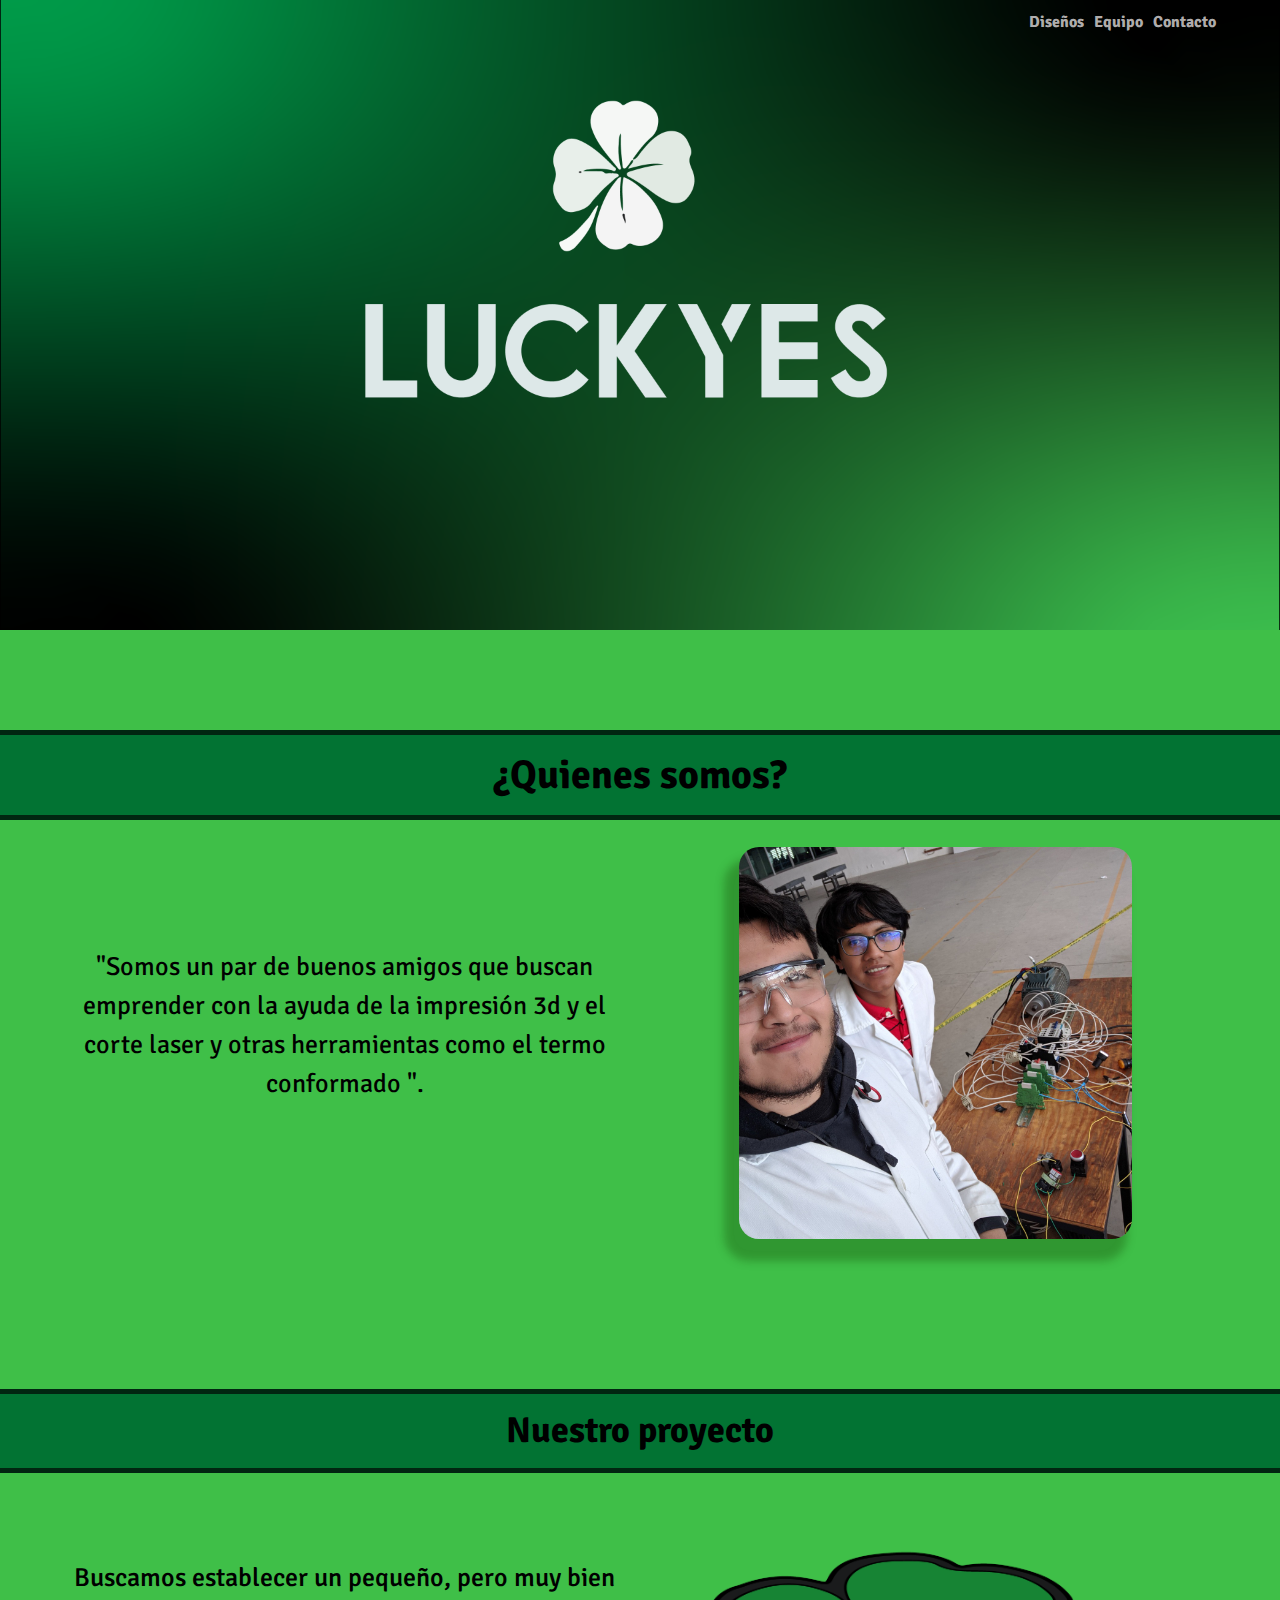
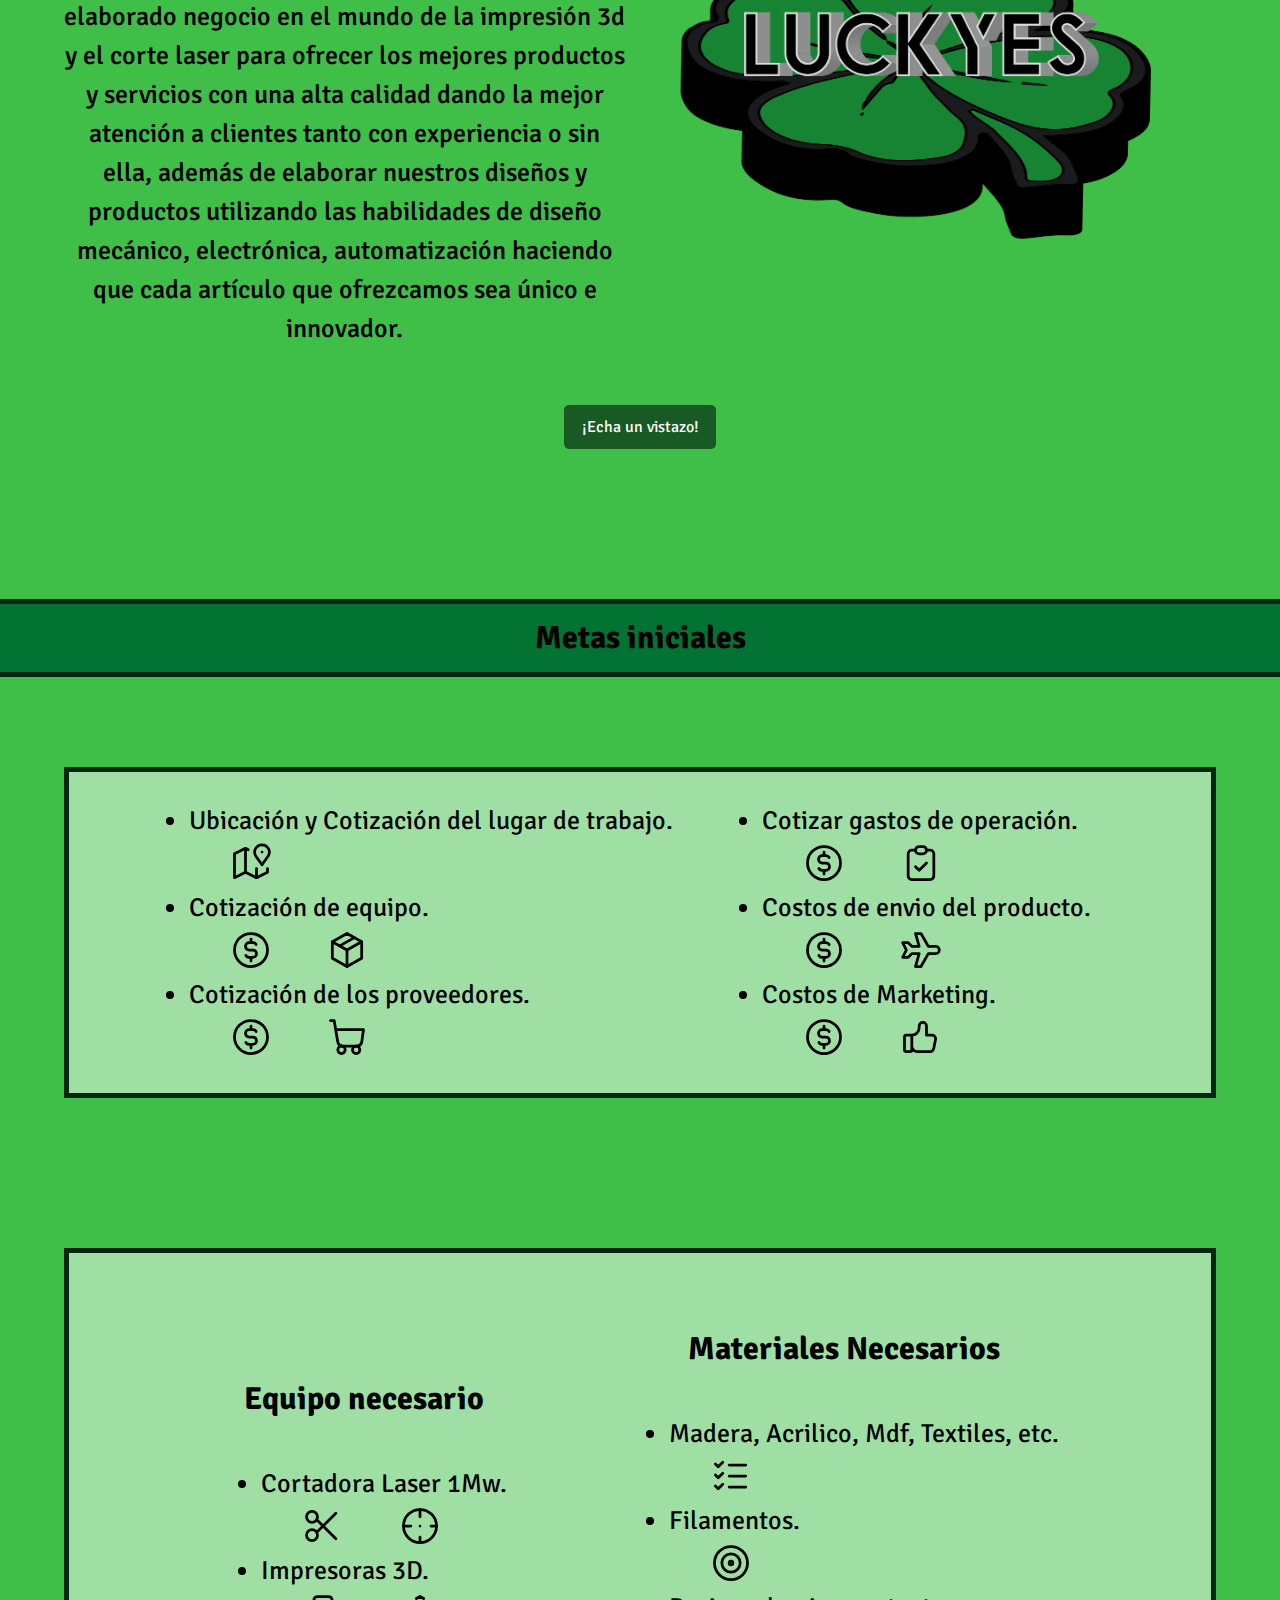
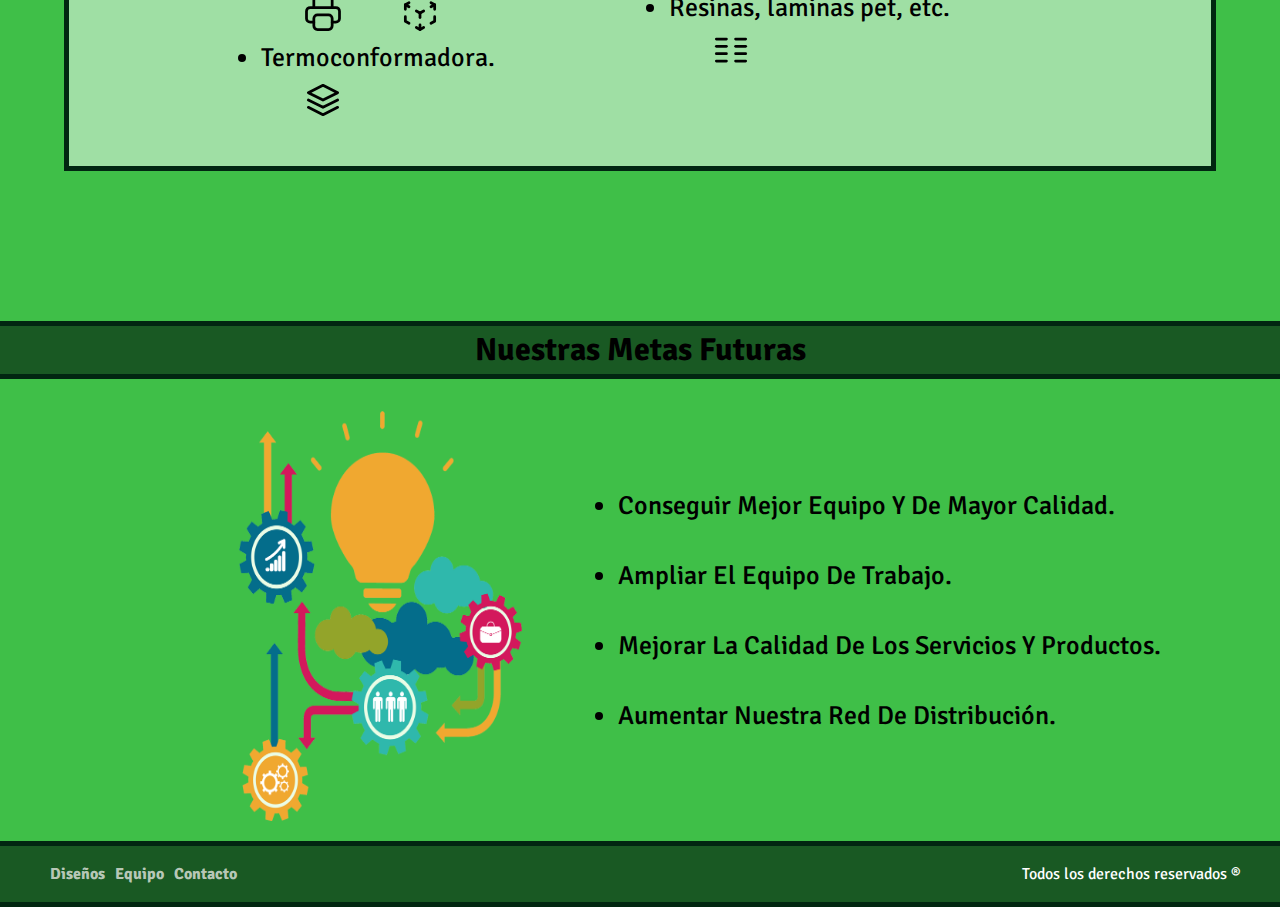
<file: index.html>
<!DOCTYPE html>
<html lang="en">
<head>
    <meta charset="UTF-8">
    <meta name="viewport" content="width=device-width, initial-scale=1.0">
    <title>LUCKYES</title>
    <link rel="preconnect" href="https://fonts.gstatic.com">
    <link href="https://fonts.googleapis.com/css2?family=Signika:wght@300;400;500;700&display=swap" rel="stylesheet">
    <link rel="stylesheet" href="CSS/normalize.css">
    <link rel="stylesheet" href="CSS/styles.css">
</head>
<body>
    <header class="fondo">
        <nav class="navegacion contenedor">
            <a class="navegacion__flez" href="diseños.html">Diseños</a>
            <a class="navegacion__flez" href="equipo.html">Equipo</a>
            <a class="navegacion__flez" href="contacto.html">Contacto</a>
        </nav>
    </header>

    <section>
        <h1 class="nosotros__titulo borde__titulo" >¿Quienes somos?</h1>
        <div class="nosotros contenedor">
            <p class="nosotros__contenido"> "Somos un par de buenos amigos que buscan emprender con la ayuda de la impresión 3d y el corte laser y otras 
                herramientas como el termo conformado ".</p> 
            <img class="nosotros__imagen" src="Img/nosotros.jpeg" alt="Nosotros">
        </div>
    </section>

    <main class=" proyecto">
        <h2 class="proyecto__titulo borde__titulo">Nuestro proyecto</h2>
        <div class="contenedor proyecto__grid">
            <p class="proyecto__contenido">Buscamos establecer un pequeño, pero muy bien elaborado negocio en el mundo de la impresión 3d y el corte laser 
            para ofrecer los mejores productos y servicios con una alta calidad dando la mejor atención a clientes tanto con
            experiencia o sin ella, además de elaborar nuestros diseños y productos utilizando las habilidades de diseño
            mecánico, electrónica, automatización haciendo que cada artículo que ofrezcamos sea único e innovador.</p> 
            
            <div class="proyecto__imagen">
                <img src="Img/Logo_mini2.png" alt="Logo_Trebol">
            </div>
            <a  href="diseños.html">¡Echa un vistazo!</a>
        </div>
    </main>

    <section>
        <div>
            <h3 class="metas__titulo borde__titulo">Metas iniciales</h3>
            <ul class="contenedor borde"> 
                <div class="metas">
                    <div class="metas1">
                        <div>
                            <li> Ubicación y Cotización del lugar de trabajo.</li>
                            <svg class="metas__iconos" xmlns="http://www.w3.org/2000/svg" class="icon icon-tabler icon-tabler-map-2" width="44" height="44" viewBox="0 0 24 24" stroke-width="1.5" stroke="#000000" fill="none" stroke-linecap="round" stroke-linejoin="round">
                                <path stroke="none" d="M0 0h24v24H0z" fill="none"/>
                                <line x1="18" y1="6" x2="18" y2="6.01" />
                                <path d="M18 13l-3.5 -5a4 4 0 1 1 7 0l-3.5 5" />
                                <polyline points="10.5 4.75 9 4 3 7 3 20 9 17 15 20 21 17 21 15" />
                                <line x1="9" y1="4" x2="9" y2="17" />
                                <line x1="15" y1="15" x2="15" y2="20" />
                            </svg>
                        </div>

                        <div>
                            <li> Cotización de equipo.</li>

                            <svg class="metas__iconos" xmlns="http://www.w3.org/2000/svg" class="icon icon-tabler icon-tabler-coin" width="44" height="44" viewBox="0 0 24 24" stroke-width="1.5" stroke="#000000" fill="none" stroke-linecap="round" stroke-linejoin="round">
                                <path stroke="none" d="M0 0h24v24H0z" fill="none"/>
                                <circle cx="12" cy="12" r="9" />
                                <path d="M14.8 9a2 2 0 0 0 -1.8 -1h-2a2 2 0 0 0 0 4h2a2 2 0 0 1 0 4h-2a2 2 0 0 1 -1.8 -1" />
                                <path d="M12 6v2m0 8v2" />
                            </svg>

                            <svg class="metas__iconos" xmlns="http://www.w3.org/2000/svg" class="icon icon-tabler icon-tabler-package" width="44" height="44" viewBox="0 0 24 24" stroke-width="1.5" stroke="#000000" fill="none" stroke-linecap="round" stroke-linejoin="round">
                                <path stroke="none" d="M0 0h24v24H0z" fill="none"/>
                                <polyline points="12 3 20 7.5 20 16.5 12 21 4 16.5 4 7.5 12 3" />
                                <line x1="12" y1="12" x2="20" y2="7.5" />
                                <line x1="12" y1="12" x2="12" y2="21" />
                                <line x1="12" y1="12" x2="4" y2="7.5" />
                                <line x1="16" y1="5.25" x2="8" y2="9.75" />
                            </svg>

                        </div>

                        <div>
                            <li> Cotización de los proveedores.</li>

                            <svg class="metas__iconos" xmlns="http://www.w3.org/2000/svg" class="icon icon-tabler icon-tabler-coin" width="44" height="44" viewBox="0 0 24 24" stroke-width="1.5" stroke="#000000" fill="none" stroke-linecap="round" stroke-linejoin="round">
                                <path stroke="none" d="M0 0h24v24H0z" fill="none"/>
                                <circle cx="12" cy="12" r="9" />
                                <path d="M14.8 9a2 2 0 0 0 -1.8 -1h-2a2 2 0 0 0 0 4h2a2 2 0 0 1 0 4h-2a2 2 0 0 1 -1.8 -1" />
                                <path d="M12 6v2m0 8v2" />
                            </svg>

                            <svg class="metas__iconos" xmlns="http://www.w3.org/2000/svg" class="icon icon-tabler icon-tabler-shopping-cart" width="44" height="44" viewBox="0 0 24 24" stroke-width="1.5" stroke="#000000" fill="none" stroke-linecap="round" stroke-linejoin="round">
                                <path stroke="none" d="M0 0h24v24H0z" fill="none"/>
                                <circle cx="9" cy="19" r="2" />
                                <circle cx="17" cy="19" r="2" />
                                <path d="M3 3h2l2 12a3 3 0 0 0 3 2h7a3 3 0 0 0 3 -2l1 -7h-15.2" />
                            </svg>

                        </div>
                    </div> <!--Metas1 final-->

                    <div class="metas2">
                        <div>
                            <li> Cotizar gastos de operación.</li>
                            <svg class="metas__iconos" xmlns="http://www.w3.org/2000/svg" class="icon icon-tabler icon-tabler-coin" width="44" height="44" viewBox="0 0 24 24" stroke-width="1.5" stroke="#000000" fill="none" stroke-linecap="round" stroke-linejoin="round">
                                <path stroke="none" d="M0 0h24v24H0z" fill="none"/>
                                <circle cx="12" cy="12" r="9" />
                                <path d="M14.8 9a2 2 0 0 0 -1.8 -1h-2a2 2 0 0 0 0 4h2a2 2 0 0 1 0 4h-2a2 2 0 0 1 -1.8 -1" />
                                <path d="M12 6v2m0 8v2" />
                            </svg>

                            <svg class="metas__iconos" xmlns="http://www.w3.org/2000/svg" class="icon icon-tabler icon-tabler-clipboard-check" width="44" height="44" viewBox="0 0 24 24" stroke-width="1.5" stroke="#000000" fill="none" stroke-linecap="round" stroke-linejoin="round">
                                <path stroke="none" d="M0 0h24v24H0z" fill="none"/>
                                <path d="M9 5h-2a2 2 0 0 0 -2 2v12a2 2 0 0 0 2 2h10a2 2 0 0 0 2 -2v-12a2 2 0 0 0 -2 -2h-2" />
                                <rect x="9" y="3" width="6" height="4" rx="2" />
                                <path d="M9 14l2 2l4 -4" />
                            </svg>

                        </div>

                        <div>
                            <li> Costos de envio del producto.</li>
                            <svg class="metas__iconos" xmlns="http://www.w3.org/2000/svg" class="icon icon-tabler icon-tabler-coin" width="44" height="44" viewBox="0 0 24 24" stroke-width="1.5" stroke="#000000" fill="none" stroke-linecap="round" stroke-linejoin="round">
                                <path stroke="none" d="M0 0h24v24H0z" fill="none"/>
                                <circle cx="12" cy="12" r="9" />
                                <path d="M14.8 9a2 2 0 0 0 -1.8 -1h-2a2 2 0 0 0 0 4h2a2 2 0 0 1 0 4h-2a2 2 0 0 1 -1.8 -1" />
                                <path d="M12 6v2m0 8v2" />
                            </svg>

                            <svg class="metas__iconos" xmlns="http://www.w3.org/2000/svg" class="icon icon-tabler icon-tabler-plane" width="44" height="44" viewBox="0 0 24 24" stroke-width="1.5" stroke="#000000" fill="none" stroke-linecap="round" stroke-linejoin="round">
                                <path stroke="none" d="M0 0h24v24H0z" fill="none"/>
                                <path d="M16 10h4a2 2 0 0 1 0 4h-4l-4 7h-3l2 -7h-4l-2 2h-3l2 -4l-2 -4h3l2 2h4l-2 -7h3z" />
                            </svg>

                        </div>
                        <div>
                            <li> Costos de Marketing.</li>
                            <svg class="metas__iconos" xmlns="http://www.w3.org/2000/svg" class="icon icon-tabler icon-tabler-coin" width="44" height="44" viewBox="0 0 24 24" stroke-width="1.5" stroke="#000000" fill="none" stroke-linecap="round" stroke-linejoin="round">
                                <path stroke="none" d="M0 0h24v24H0z" fill="none"/>
                                <circle cx="12" cy="12" r="9" />
                                <path d="M14.8 9a2 2 0 0 0 -1.8 -1h-2a2 2 0 0 0 0 4h2a2 2 0 0 1 0 4h-2a2 2 0 0 1 -1.8 -1" />
                                <path d="M12 6v2m0 8v2" />
                            </svg>

                            <svg class="metas__iconos" xmlns="http://www.w3.org/2000/svg" class="icon icon-tabler icon-tabler-thumb-up" width="44" height="44" viewBox="0 0 24 24" stroke-width="1.5" stroke="#000000" fill="none" stroke-linecap="round" stroke-linejoin="round">
                                <path stroke="none" d="M0 0h24v24H0z" fill="none"/>
                                <path d="M7 11v8a1 1 0 0 1 -1 1h-2a1 1 0 0 1 -1 -1v-7a1 1 0 0 1 1 -1h3a4 4 0 0 0 4 -4v-1a2 2 0 0 1 4 0v5h3a2 2 0 0 1 2 2l-1 5a2 3 0 0 1 -2 2h-7a3 3 0 0 1 -3 -3" />
                            </svg>
                        </div>
                    </div> <!--Fin Metas2-->
                </div><!--Fin Metas-->
            </ul> 
        </div>
        <div class="grid__em contenedor borde">
            <div class="equipo">
                <h3 class="fondo__me">Equipo necesario</h3>
                <ul>
                    <div>
                        <li>Cortadora Laser 1Mw.</li>
                        <svg class="metas__iconos" xmlns="http://www.w3.org/2000/svg" class="icon icon-tabler icon-tabler-scissors" width="44" height="44" viewBox="0 0 24 24" stroke-width="1.5" stroke="#000000" fill="none" stroke-linecap="round" stroke-linejoin="round">
                            <path stroke="none" d="M0 0h24v24H0z" fill="none"/>
                            <circle cx="6" cy="7" r="3" />
                            <circle cx="6" cy="17" r="3" />
                            <line x1="8.6" y1="8.6" x2="19" y2="19" />
                            <line x1="8.6" y1="15.4" x2="19" y2="5" />
                        </svg>

                        <svg class="metas__iconos" xmlns="http://www.w3.org/2000/svg" class="icon icon-tabler icon-tabler-viewfinder" width="44" height="44" viewBox="0 0 24 24" stroke-width="1.5" stroke="#000000" fill="none" stroke-linecap="round" stroke-linejoin="round">
                            <path stroke="none" d="M0 0h24v24H0z" fill="none"/>
                            <circle cx="12" cy="12" r="9" />
                            <line x1="12" y1="3" x2="12" y2="7" />
                            <line x1="12" y1="21" x2="12" y2="18" />
                            <line x1="3" y1="12" x2="7" y2="12" />
                            <line x1="21" y1="12" x2="18" y2="12" />
                            <line x1="12" y1="12" x2="12" y2="12.01" />
                        </svg>

                    </div>
                    <div>
                        <li>Impresoras 3D.</li>

                        <svg class="metas__iconos" xmlns="http://www.w3.org/2000/svg" class="icon icon-tabler icon-tabler-printer" width="44" height="44" viewBox="0 0 24 24" stroke-width="1.5" stroke="#000000" fill="none" stroke-linecap="round" stroke-linejoin="round">
                            <path stroke="none" d="M0 0h24v24H0z" fill="none"/>
                            <path d="M17 17h2a2 2 0 0 0 2 -2v-4a2 2 0 0 0 -2 -2h-14a2 2 0 0 0 -2 2v4a2 2 0 0 0 2 2h2" />
                            <path d="M17 9v-4a2 2 0 0 0 -2 -2h-6a2 2 0 0 0 -2 2v4" />
                            <rect x="7" y="13" width="10" height="8" rx="2" />
                        </svg>
                        <svg class="metas__iconos" xmlns="http://www.w3.org/2000/svg" class="icon icon-tabler icon-tabler-3d-cube-sphere" width="44" height="44" viewBox="0 0 24 24" stroke-width="1.5" stroke="#000000" fill="none" stroke-linecap="round" stroke-linejoin="round">
                            <path stroke="none" d="M0 0h24v24H0z" fill="none"/>
                            <path d="M6 17.6l-2 -1.1v-2.5" />
                            <path d="M4 10v-2.5l2 -1.1" />
                            <path d="M10 4.1l2 -1.1l2 1.1" />
                            <path d="M18 6.4l2 1.1v2.5" />
                            <path d="M20 14v2.5l-2 1.12" />
                            <path d="M14 19.9l-2 1.1l-2 -1.1" />
                            <line x1="12" y1="12" x2="14" y2="10.9" />
                            <line x1="18" y1="8.6" x2="20" y2="7.5" />
                            <line x1="12" y1="12" x2="12" y2="14.5" />
                            <line x1="12" y1="18.5" x2="12" y2="21" />
                            <path d="M12 12l-2 -1.12" />
                            <line x1="6" y1="8.6" x2="4" y2="7.5" />
                        </svg>

                    </div>
                    <div>
                        <li>Termoconformadora.</li>

                        <svg class="metas__iconos" xmlns="http://www.w3.org/2000/svg" class="icon icon-tabler icon-tabler-stack" width="44" height="44" viewBox="0 0 24 24" stroke-width="1.5" stroke="#000000" fill="none" stroke-linecap="round" stroke-linejoin="round">
                            <path stroke="none" d="M0 0h24v24H0z" fill="none"/>
                            <polyline points="12 4 4 8 12 12 20 8 12 4" />
                            <polyline points="4 12 12 16 20 12" />
                            <polyline points="4 16 12 20 20 16" />
                        </svg>

                    </div>
                </ul>
            </div>

            <div class="materiales">
                <h3 class="fondo__me">Materiales Necesarios</h3>
                <ul>
                    <div>
                        <li>Madera, Acrilico, Mdf, Textiles, etc.</li>

                        <svg class="metas__iconos" xmlns="http://www.w3.org/2000/svg" class="icon icon-tabler icon-tabler-list-check" width="44" height="44" viewBox="0 0 24 24" stroke-width="1.5" stroke="#000000" fill="none" stroke-linecap="round" stroke-linejoin="round">
                            <path stroke="none" d="M0 0h24v24H0z" fill="none"/>
                            <path d="M3.5 5.5l1.5 1.5l2.5 -2.5" />
                            <path d="M3.5 11.5l1.5 1.5l2.5 -2.5" />
                            <path d="M3.5 17.5l1.5 1.5l2.5 -2.5" />
                            <line x1="11" y1="6" x2="20" y2="6" />
                            <line x1="11" y1="12" x2="20" y2="12" />
                            <line x1="11" y1="18" x2="20" y2="18" />
                        </svg>

                    </div>
                    <div>
                        <li>Filamentos.</li>

                        <svg class="metas__iconos" xmlns="http://www.w3.org/2000/svg" class="icon icon-tabler icon-tabler-target" width="44" height="44" viewBox="0 0 24 24" stroke-width="1.5" stroke="#000000" fill="none" stroke-linecap="round" stroke-linejoin="round">
                            <path stroke="none" d="M0 0h24v24H0z" fill="none"/>
                            <circle cx="12" cy="12" r="1" />
                            <circle cx="12" cy="12" r="5" />
                            <circle cx="12" cy="12" r="9" />
                        </svg>

                    </div>
                    <div>
                        <li>Resinas, laminas pet, etc.</li>

                        <svg class="metas__iconos" xmlns="http://www.w3.org/2000/svg" class="icon icon-tabler icon-tabler-columns" width="44" height="44" viewBox="0 0 24 24" stroke-width="1.5" stroke="#000000" fill="none" stroke-linecap="round" stroke-linejoin="round">
                            <path stroke="none" d="M0 0h24v24H0z" fill="none"/>
                            <line x1="4" y1="6" x2="9.5" y2="6" />
                            <line x1="4" y1="10" x2="9.5" y2="10" />
                            <line x1="4" y1="14" x2="9.5" y2="14" />
                            <line x1="4" y1="18" x2="9.5" y2="18" />
                            <line x1="14.5" y1="6" x2="20" y2="6" />
                            <line x1="14.5" y1="10" x2="20" y2="10" />
                            <line x1="14.5" y1="14" x2="20" y2="14" />
                            <line x1="14.5" y1="18" x2="20" y2="18" />
                        </svg>

                    </div>
                
                </ul>
            </div>
        </div>
    </section> <!--fin de secc-->

    <section>
        <h3 class="futuro__titulo borde__titulo">Nuestras Metas Futuras</h3>
        <div class="futuro__flex contenedor">
            <img class="futuro__imagen" src="Img/futuro.png" alt="metas_futuras">
            <ul class="futuro__contenido">
                <li>Conseguir mejor equipo y de mayor calidad.</li> 
                <li>ampliar el equipo de trabajo.</li>
                <li>Mejorar la calidad de los servicios y productos.</li>
                <li>Aumentar nuestra red de distribución.</li> 
            </ul>
        </div>
        
    </section>

    <footer class=" borde__titulo color">
        <div class=" footer__flex contenedor__footer">
            <nav class="navegacion footer_h ">
                <a class="navegacion__flez" href="/diseños.html">Diseños</a>
                <a class="navegacion__flez" href="/equipo.html">Equipo</a>
                <a class="navegacion__flez" href="contacto.html">Contacto</a>
            </nav>
            <p class="footer_h">Todos los derechos reservados &reg;</p>
        </div>
    </footer>
</body>
</html>
</file>
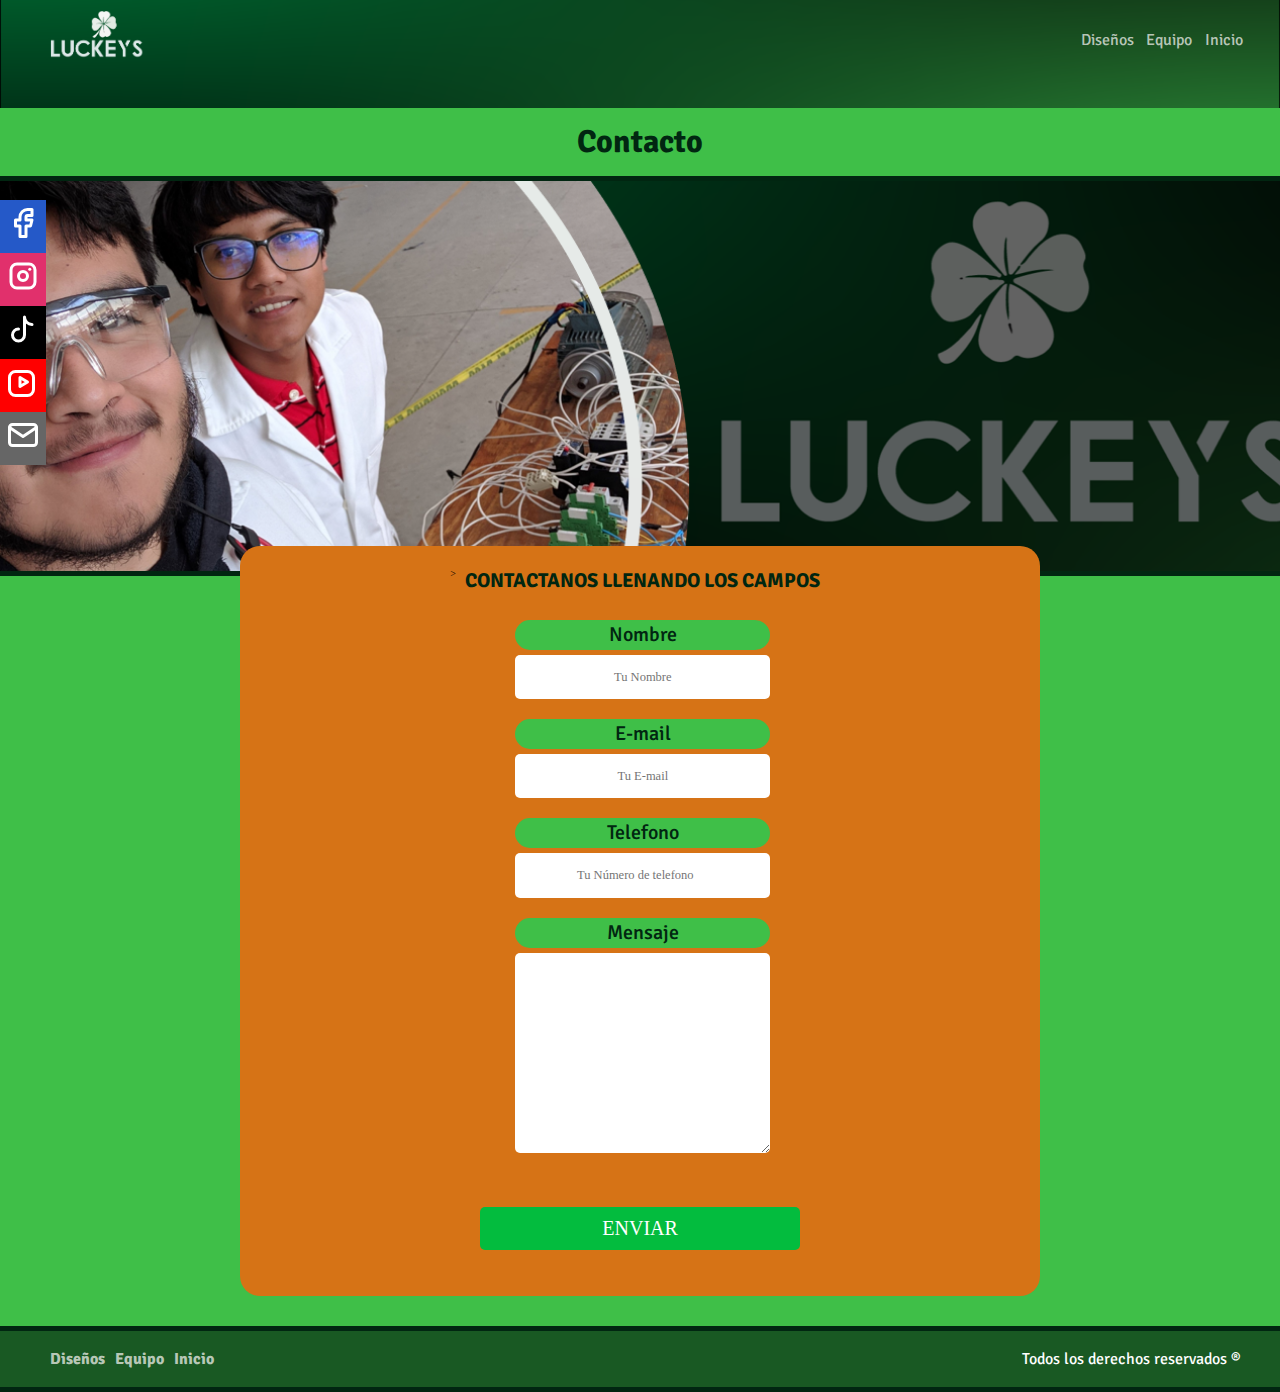
<file: contacto.html>
<!DOCTYPE html>
<html lang="en">
<head>
    <meta charset="UTF-8">
    <meta name="viewport" content="width=device-width, initial-scale=1.0">
    <title>LUCKYES</title>
    <link rel="preconnect" href="https://fonts.gstatic.com">
    <link href="https://fonts.googleapis.com/css2?family=Signika:wght@300;400;500;700&display=swap" rel="stylesheet">
    <link rel="stylesheet" href="CSS/normalize.css">
    <link rel="stylesheet" href="CSS/styles.css">
</head>
<body>
    <header class="fondo__sn">
        <div class="fondo__flex ">
            <div class="fondo__hijo">
                <a href="index.html"><img class="fondo__img" src="Img/logo_pag_sec.png" alt="Logo_png"></a>
            </div>
            <nav class="fondo__hijo derecha">
                <a class="navegacion__flez" href="diseños.html">Diseños</a>
                <a class="navegacion__flez" href="equipo.html">Equipo</a>
                <a class="navegacion__flez" href="index.html">Inicio</a>
            </nav>
        </div>
    </header>

    <div class="social">
		<ul>
            <li><a href="https://www.facebook.com/Luckeys-106356778042959" target="_blank" class="icon-facebook">
                <svg xmlns="http://www.w3.org/2000/svg" class="icon icon-tabler icon-tabler-brand-facebook" width="36" height="36" viewBox="0 0 24 24" stroke-width="2" stroke="#ffffff" fill="none" stroke-linecap="round" stroke-linejoin="round">
                <path stroke="none" d="M0 0h24v24H0z" fill="none"/>
                <path d="M7 10v4h3v7h4v-7h3l1 -4h-4v-2a1 1 0 0 1 1 -1h3v-4h-3a5 5 0 0 0 -5 5v2h-3" />
                </svg></a>
            </li>
            <li><a href="https://www.instagram.com/luckeys_ri/" target="_blank" class="icon-instagram">
                <svg xmlns="http://www.w3.org/2000/svg" class="icon icon-tabler icon-tabler-brand-instagram" width="36" height="36" viewBox="0 0 24 24" stroke-width="2" stroke="#ffffff" fill="none" stroke-linecap="round" stroke-linejoin="round">
                <path stroke="none" d="M0 0h24v24H0z" fill="none"/>
                <rect x="4" y="4" width="16" height="16" rx="4" />
                <circle cx="12" cy="12" r="3" />
                <line x1="16.5" y1="7.5" x2="16.5" y2="7.501" />
                </svg></a>
            </li>
			<li><a href="#" target="_blank" class="icon-tiktok">
                <svg xmlns="http://www.w3.org/2000/svg" class="icon icon-tabler icon-tabler-brand-tiktok" width="36" height="36" viewBox="0 0 24 24" stroke-width="2" stroke="#ffffff" fill="none" stroke-linecap="round" stroke-linejoin="round">
                <path stroke="none" d="M0 0h24v24H0z" fill="none"/>
                <path d="M9 12a4 4 0 1 0 4 4v-12a5 5 0 0 0 5 5" />
                </svg></a>
            </li>
            <li><a href="https://www.youtube.com/channel/UC6FhLU8DLMqU3-3XqX9_PFA/featured" target="_blank" class="icon-youtube">
                <svg xmlns="http://www.w3.org/2000/svg" class="icon icon-tabler icon-tabler-brand-youtube" width="36" height="36" viewBox="0 0 24 24" stroke-width="2" stroke="#ffffff" fill="none" stroke-linecap="round" stroke-linejoin="round">
                    <path stroke="none" d="M0 0h24v24H0z" fill="none"/>
                    <rect x="3" y="5" width="16" height="16" rx="4" />
                    <path d="M10 9l5 3l-5 3z" />
                  </svg></a>
            </li>
			<li><a href="#" class="icon-mail">
                <svg xmlns="http://www.w3.org/2000/svg" class="icon icon-tabler icon-tabler-mail" width="36" height="36" viewBox="0 0 24 24" stroke-width="2" stroke="#ffffff" fill="none" stroke-linecap="round" stroke-linejoin="round">
                <path stroke="none" d="M0 0h24v24H0z" fill="none"/>
                <rect x="3" y="5" width="18" height="14" rx="2" />
                <polyline points="3 7 12 13 21 7" />
                </svg></a>
            </li>
		</ul>
    </div>

    <h3 class="centrar-texto no-margin">Contacto</h3>
    <div class="contacto_img borde__titulo"></div>
  
    <form class="formulario" name="contact" method="POST" data-netlify="true">>
        <fieldset>
            <legend>Contactanos llenando los campos</legend>
            <div class="contenedor_campos">
                <div class="campo">
                    <label class="campo__label" for="nombre">Nombre</label>
                    <input 
                        class="campo__field"
                        type="text" 
                        placeholder="Tu Nombre" 
                        id="nombre"
                    >
                </div>

                <div class="campo">
                    <label class="campo__label" for="email">E-mail</label>
                    <input 
                        class="campo__field"
                        type="email" 
                        placeholder="Tu E-mail" 
                        id="email"
                    >
                </div>

                <div class="campo">
                    <label class="campo__label" for="telefono">Telefono</label>
                    <input 
                        class="campo__field"
                        type="number" 
                        placeholder="Tu Número de telefono" 
                        id="telefono"
                    >
                </div>

                <div class="campo">
                    <label class="campo__label" for="mensaje">Mensaje</label>
                    <textarea 
                        class="campo__field campo__field--textarea"
                        id="mensaje"
                    ></textarea>
                </div>
            </div>

            <div class="campo">
                <input type="submit" value="Enviar" class="boton boton--primario">
            </div>
        </fieldset>
    </form>
    

   

    <footer class=" borde__titulo color">
        <div class=" footer__flex contenedor__footer">
            <nav class="navegacion footer_h ">
                <a class="navegacion__flez" href="diseños.html">Diseños</a>
                <a class="navegacion__flez" href="equipo.html">Equipo</a>
                <a class="navegacion__flez" href="index.html">Inicio</a>
            </nav>
            <p class="footer_h">Todos los derechos reservados &reg;</p>
        </div>
    </footer>
</body>
</html>
</file>
<file: CSS/styles.css>
:root {
    --colorA: #03BC3E;
    --colorB: #027333;
    --colorC: #012611;
    --colorD: #195923;
    --colorE: #3FBF48;
    --colorF: #DEFF22;
    --colorG: rgba( 255 , 255 , 255 , 0.5);
    --fuente: 'Signika', sans-serif;
}
/*Plantilla

@media (min-width: 480px) {

}
@media (min-width: 768px) {

}

@media (min-width: 920px) {

}
*/

/*Globales*/
html {
    font-size: 62.5%; /** Reset para rems 62.5% son 10 px de 16 px**/
    box-sizing: border-box;
}
*,*:before, *:after{
    box-sizing: inherit;
}

body {
    background-color: var(--colorE);
    line-height: 1.5;
}
h1 {
    font-size: 4rem;
}
h2 {
    font-size: 3.6rem;
}
h3 {
    font-size: 3.2rem;
}
h4 {
    font-size:2.6rem;
}
p {
    font-size: 2.6rem;
}
li {
    font-size: 2.6rem;
}
a {
    font-size: 1.6rem;
    text-decoration: none;
}
h1, h2, h3, h4, p, li, a {
    font-family: var(--fuente);
}
img {
    max-width: 100%;
}
.contenedor {
    width:min(90%, 120rem);
    margin-top: 0rem;
    margin-bottom: 15rem;
    margin-left: auto;
    margin-right: auto;
}
.contenedor2 {
    width: min(90%, 120rem);
    margin: 0 auto;
}

/* Utilidades */
.centrar-texto {
    text-align: center;
}
.no-margin {
    margin: 1rem auto;
    color: var(--colorC);
}

.borde__titulo {
    border-top:0.5rem;
    border-bottom: 0.5rem;
    border-left: 0rem;
    border-right: 0rem;
    border-style: solid;
    border-color: var(--colorC);
}
/*Social*/
.social {
	position: fixed; /* Hacemos que la posición en pantalla sea fija para que siempre se muestre en pantalla*/
	left: 0; /* Establecemos la barra en la izquierda */
	top: 200px; /* Bajamos la barra 200px de arriba a abajo */
    z-index: 2000; /* Utilizamos la propiedad z-index para que no se superponga algún otro elemento como sliders, galerías, etc */
    margin: 0;
}

.social ul {
    list-style: none;
    margin: 0;
    padding: 0;
}

.social ul li a {
	display: inline-block;
	color:#fff;
	background: #000;
	padding: .5rem .5rem;
	text-decoration: none;
	-webkit-transition:all 500ms ease;
	-o-transition:all 500ms ease;
	transition:all 500ms ease; /* Establecemos una transición a todas las propiedades */
}

.social ul li .icon-facebook {background:#2559c8;} /* Establecemos los colores de cada red social, aprovechando su class */
.social ul li .icon-instagram {background: #E1306C;}
.social ul li .icon-youtube {background: #ff0000;}
.social ul li .icon-tiktok {background: #000000;}
.social ul li .icon-mail {background: #666666;}

.social ul li a:hover {
	background: rgba(0, 0, 0, 0.623); /* Cambiamos el fondo cuando el usuario pase el mouse */
	padding: 1rem 1rem; /* Hacemos mas grande el espacio cuando el usuario pase el mouse */
}


/*Header*/
.fondo {
    background-image: url(../Img/logo2.png);
    background-repeat: no-repeat;
    background-size: cover;
    height: 40vh;
    background-position: center center;
}
@media (min-width: 480px) {
    .fondo{
        height: 40vh;
        width:auto;
        
    }
}
@media (min-width: 768px) {
    .fondo {
        height: 60vh;
        background-position: center 30%;
    }
}

@media (min-width: 920px) {
    .fondo{
        height: 70vh;
        background-position: center 30%;
    }
}
.navegacion {
    display:flex;
    justify-content: space-between;
    font-weight: 700;
}

@media (min-width: 480px) {
    .navegacion {
        justify-content: space-between;
     } 
}
@media (min-width: 768px) {
    .navegacion {
        justify-content: flex-end;
     } 
}

@media (min-width: 920px) {
    .navegacion {
       justify-content: flex-end;
    } 
}
.navegacion__flez {
    padding-left: 1rem;
    margin: 1rem 0;
    color: rgba(255, 250, 250, 0.712);
}
.navegacion__flez:hover {
    color: var(--colorF);
}

/*Nosotros*/
.nosotros {
    display: grid;
}
.nosotros img {
    -webkit-box-shadow: -10px 17px 8px 5px rgba(25, 87, 13, 0.39);
    -moz-box-shadow: -10px 17px 8px 5px rgba(25, 87, 13, 0.39);
    box-shadow: -10px 17px 8px 5px rgba(25, 87, 13, 0.39);
    max-width: 70%;
}
@media (min-width: 920px) {
    .nosotros {
        grid-template-columns:repeat(2, 1fr);
        gap: 3rem;
    }
}
.nosotros__titulo {
    text-align: center;
    background-color: var(--colorB);
    padding:1rem;
    margin-top: 10rem;
}
.nosotros__contenido {
    text-align: center;
}
@media (min-width: 920px) {
    .nosotros__contenido {
        padding-top: 7.5rem;
    }
}

.nosotros__imagen {
    margin: auto auto;
    border-radius: 2rem;   
}
@media (min-width: 920px) {
    .nosotros__imagen {
        -webkit-box-shadow: -12px 25px 8px 2px rgba(25, 87, 13, 0.39);
        -moz-box-shadow: -12px 25px 8px 2px rgba(25, 87, 13, 0.39);
         box-shadow: -12px 25px 8px 2px rgba(25, 87, 13, 0.39);
    }
}

/* Proyecto */

.proyecto {
    margin-top: 5rem;
}

.proyecto__titulo {
    text-align: center;
    padding: 1rem;
    background-color: var(--colorB);
    margin: 0;
}
.proyecto__contenido {
    padding-top: 1rem;
    text-align:center;
    font-weight: 500;
    font-size:2rem;
} 
.proyecto__imagen img{
    max-width: 95%;
}
.proyecto__grid {
    text-align: center;
}
.proyecto__grid a {
    color: #ffffff;
    background-color: var(--colorD);
    padding: 1rem;
    border-radius: 0.5rem;
}

@media (min-width: 920px) {
    .proyecto__grid {
        display: grid;
        grid-template-columns: repeat(2, 1fr);
        gap: 3rem;
    }
    .proyecto__contenido {
        padding-top: 6rem;
        text-align:center;
        font-weight: 500;
        font-size:2.6rem;
    }

    .proyecto__grid a {
        grid-column: 1 / 3;
        text-align: center;
        margin: 0 50rem;
    }

}

/* Metas Iniciales*/

.metas__titulo {
    padding:1rem;
    background-color: var(--colorB);
    text-align: center;
    margin-bottom: 9rem;
}

.borde {
    border: 0.5rem solid var(--colorC);
    background-color: var(--colorG);
}

@media (min-width: 920px) {
    .metas {
        display: flex;
        justify-content: space-evenly;
    }
    .borde {
        padding: 3rem;
      
    }
    .grid__em {
        display: flex;
        justify-content: space-evenly;
    }
}

.metas__iconos {
    margin:0 1rem 0 4rem;
}



.fondo__me {
    /**background-color: var(--colorD);*/
    padding: 1rem;
    border-radius: 0.5rem;
    text-align: center;
}

/* Metas Futuras */
.futuro__flex {
    margin-bottom: 2rem;
}
.futuro__titulo {
    background-color: var(--colorD);
    text-align: center;
}
.futuro__imagen {
    width: 70%;
    padding-left: 12rem;
}


@media (min-width: 920px) {
    .futuro__flex {
        display: flex;
        justify-content: space-evenly;
    }
    .futuro__contenido {
        padding-top: 5rem;
        padding-bottom: 6rem;
        text-transform:capitalize;
        line-height:7rem;
        font-weight: 500;   
    }
    .futuro__imagen {
        max-width: 35%;
    }
}

/* Footer */
.contenedor__footer {
    width:min(50%, 120rem);
    margin: 0 auto;
}

.footer__flex p {
    color: white;
    font-size: 1.5rem;
    margin-left: 3rem;
    text-align: center;
}

@media (min-width: 768px) {
    .contenedor__footer {
        width:min(75%, 120rem);
    }
    .footer__flex {
        display: flex;
        justify-content:space-between;
        align-items: center;
        margin-top: 0rem;
        margin-bottom:0;
    }

    .footer__flex p {
        font-size: 1.5rem;
        margin-left: 3rem;
    }
}


@media (min-width: 920px) {
    .contenedor__footer {
        width:min(95%, 120rem);
    }
    .footer__flex {
        display: flex;
        justify-content:space-between;
        align-items: center;
        margin-top: 0rem;
        margin-bottom:0;
    }
    .footer__h {
        display: block;
        padding-left: 1rem;
    }
    .footer__flex p {
        font-size: 1.6rem;
    }
}

.color {
    background-color:var(--colorD);
}

/*Pag_Diseños y Equipo (barra de navegacion)*/
.fondo__sn {
    background-image: url(../Img/fondo.png);
    background-repeat: no-repeat;
    background-size: cover;
    height: 17vh;
    background-position: center center;
}


@media (min-width: 920px) {
    .fondo__sn {
        height: 12vh;
    }
}

/*Equipo*/

.fondo__img {
    width: 65%;
    padding-left:13rem ;
    padding-top:1rem;
}
.derecha{
    text-align: center;
    padding-top: 1rem;
}  

@media (min-width: 400px) {
    .fondo__img {
        width: 64%;
        padding-left:15.5rem ;
        padding-top:1rem;
    }
    .derecha{
        text-align: center;
        padding-top: 1rem;
    }  
}
@media (min-width: 768px) {
    .fondo__img {
        width: 60%;
        padding-left:32rem ;
        padding-top: 1.5rem;
    }
    .derecha {
        padding-top: 1.5rem;
        text-align: center;
    }
}
@media (min-width: 920px) {
    .fondo__flex {
        display: grid;
        grid-template-columns:repeat(3,1fr);
    }

    .fondo__img {
        width: 34%;
        padding-left: 5rem;
        padding-top: 1rem;
    }
    .derecha {
        padding-left:18rem;
        padding-top: 2.8rem;
        grid-column: 3/4;
        align-items: center;
    }
}
/*---------------------Pagina Diseños -----------*/


/* Barra de busqueda */
form {
    width: 100%;
    display: flex;
    justify-content: center;
    margin: 3rem 0 ;
}
.barra-busqueda {
    width:70%;
    height: 4rem;
    line-height: 4rem;
    background-color: rgba( 255 , 255 , 255 , 0.5);
    padding:0 2rem;
    border-radius: 1rem;
    border: none;
    text-align: center;
    font-size: 2rem;
}

/*contenedo1*/
.contenedor1 {
	width: 90%;
	max-width: 800px;
	margin: auto;
}
.m__top {
    margin-top: 3rem;
}

/* Categorias (GALERIA) */
.categorias {
    display: flex;
    flex-direction: column;
    gap: 2.5rem;
    margin-bottom: 2rem;

}
.categorias a {
    margin:auto;
    font-family: var(--fuente);
    font-size: 2rem;
    color:var(--colorF); 
}
@media (min-width: 920px) {
    .categorias{
        flex-direction:initial;
        gap:initial;
        justify-content: center;
        flex-wrap: wrap;
        
    }
    .categorias a {
        margin: 1rem 3rem;
    }
}

.categorias a.activo {
    color: white;
    background-color: var(--colorD);
    padding:0 1rem;
    border-radius: 0.5rem;
}

/* Grid */


.grid {
	position: relative;
	width: 100%;
	opacity: 0;
	transition: opacity 0.5s linear 1s;
}

.grid.imagenes-cargadas {
	opacity: 1;
}
.grid .item {
    position: absolute;
    display: block;
    padding: 0;
    margin: 10px;
    width: calc(50% - 20px);
    
}
@media (min-width: 920px) {
    .grid .item {
        width: calc(33.333333% - 20px); 
    }
}
.grid .item-contenido {
	position: relative;
}

.grid .item img {
	width: 100%;
	cursor: pointer;
    vertical-align: top;
    border-radius: 1rem;
}


/* OverLay */

.overlay {
	position: fixed;
	top: 0;
	bottom: 0;
	left: 0;
	right: 0;
	background: rgba(0,0,0,.9);
	width: 100%;
	height: 100vh;
	display: none;
	align-items: center;
	justify-content: center;
	flex-direction: column;
}

.overlay.activo {
	display: flex;
}

.overlay img {
    max-width: 100%;
}

.overlay .descripcion {
	display: block;
	background: #fff;
	padding: 20px;
	text-align: center;
	margin-top: 5px;
	border-radius: 10px;
	max-width: 50%;
}

.contenedor-img {
	position: relative;
}

.overlay #btn-cerrar-popup {
	background: none;
	font-size: 20px;
	color: #fff;
	border:  0.25rem solid white;
	cursor: pointer;
	position: absolute;
	right: -50px;
    top: -20px;
    border-radius: 50%;
    
}

.overlay .contenedor-img button {
    padding-top: 0.3rem;
}


/** PÁGINA CONTACTO **/

.contenedor_campos{
    margin: auto 5rem;
}

.contacto_img {
  background-image: url(../Img/contacto1.png); 
  height: 40rem;
  background-size: cover;
  background-repeat: no-repeat;
}

.formulario {
    background-color: rgb(214, 115, 22);
    margin: -3rem auto 3rem auto;
    width:min(80rem, 100% );
    padding: 2rem;
    border-radius: 2rem;
}

.formulario fieldset {
    border: none;
}

.formulario legend {
    color: var(--colorC);
    font-family: var(--fuente);
    font-size:2rem;
    font-weight: 700;
    text-align:center;
    text-transform:uppercase;
    margin-bottom: 2rem;
}


.campo {
    margin-bottom: 2rem;
}
.campo__label {
    background-color:var(--colorE);
    border-radius:3rem;
    color:var(--colorC);
    font-family: var(--fuente);
    font-size:2rem;
    font-weight:500;
    margin-bottom: 0.5rem;
    display: block;
    text-align: center;
}

.campo__field {
    font-size:1.25rem;
    color: black;
    width: 100%;
    border: none;
    padding: 1.5rem;
    border-radius: 0.5rem;
    text-align:center;
    margin: auto ;
}
.campo__field--textarea {
    height: 20rem;
}

.boton {
    background-color: var(--colorA);
    color: white;
    border: none;
    padding: 1rem 3rem;
    margin-left: 1.5rem;
    margin-top: 3rem;
    font-size: 2rem;
    text-decoration: none;
    text-transform: uppercase;
    font-weight: 500;
    border-radius:0.5rem;
    width:90%;
    text-align: center;
}
.boton:hover {
    cursor: pointer;
}


/*Pag__equipo*/
.equipo {
    margin-top: 5rem;
}
.equipo__titulo {
    text-align: center;
    color: var(--colorC);
    background-color:var(--colorB);
    padding: 1rem 1rem;
    border-radius: 2rem;
    border: .6rem solid black;
}
.grupo {
    margin-bottom: 2rem;
}
.grupo__titulo {
    margin: 2rem;
    color: var(--colorC);
    text-align: center;
    background-color:var(--colorB);
    padding: 1rem 1rem;
    border-radius: 2rem;
    border: .4rem solid black;
    
}
.grupo__img {
    margin: auto 5rem;
    max-width:70%;
    border-radius:35%;
    -webkit-box-shadow: -10px 17px 8px 5px rgba(25, 87, 13, 0.39);
    -moz-box-shadow: -10px 17px 8px 5px rgba(25, 87, 13, 0.39);
    box-shadow: -10px 17px 8px 5px rgba(25, 87, 13, 0.39);
    
} 
.grupo__p {
    text-align:center;
    padding-top: 1.2rem;
    margin: auto 2rem;
    font-size:1.6rem;
}
.ejemplo__titulo {
    text-align: center;
    text-transform: capitalize;
    background-color:var(--colorB);
    border-radius:1rem;
    border-style: solid;
    margin: 2rem;
    padding: 1rem 1rem;
}
.ejemplo__video video {
    max-width: 80%;
    border-radius: 2rem;
    margin: auto 3rem;
}
.ejemplo__lista {
    text-transform:capitalize;
    font-weight: 500;
}
@media (min-width: 920px) {
    .grupo__titulo {
        margin: 0 15rem 0 50rem ;
    }
    .grupo__div {
        display: flex;
        justify-content: space-between;
    } 
    .grupo__img {
        margin-right: 2rem;
        flex-basis: calc(35% - 2rem);
        max-width:35%;
        border-radius:35%;
    } 
    .grupo__p {
        flex-basis: calc(65% - 2rem);
        padding-top: 1.2rem
    }
    .ejemplo__titulo {
        margin: 0;
    }
    
    .ejemplo__div {
        display: flex;
        justify-content:space-between;
        margin: auto;
    }
    .ejemplo__corte {
        flex-basis: calc(50% - 2rem);    
    }

    .ejemplo__video video {
        max-width: 100%;
        margin: 3rem auto;
    }
    .ejemplo__lista {
        padding-left: 15rem;
    }
}
</file>
